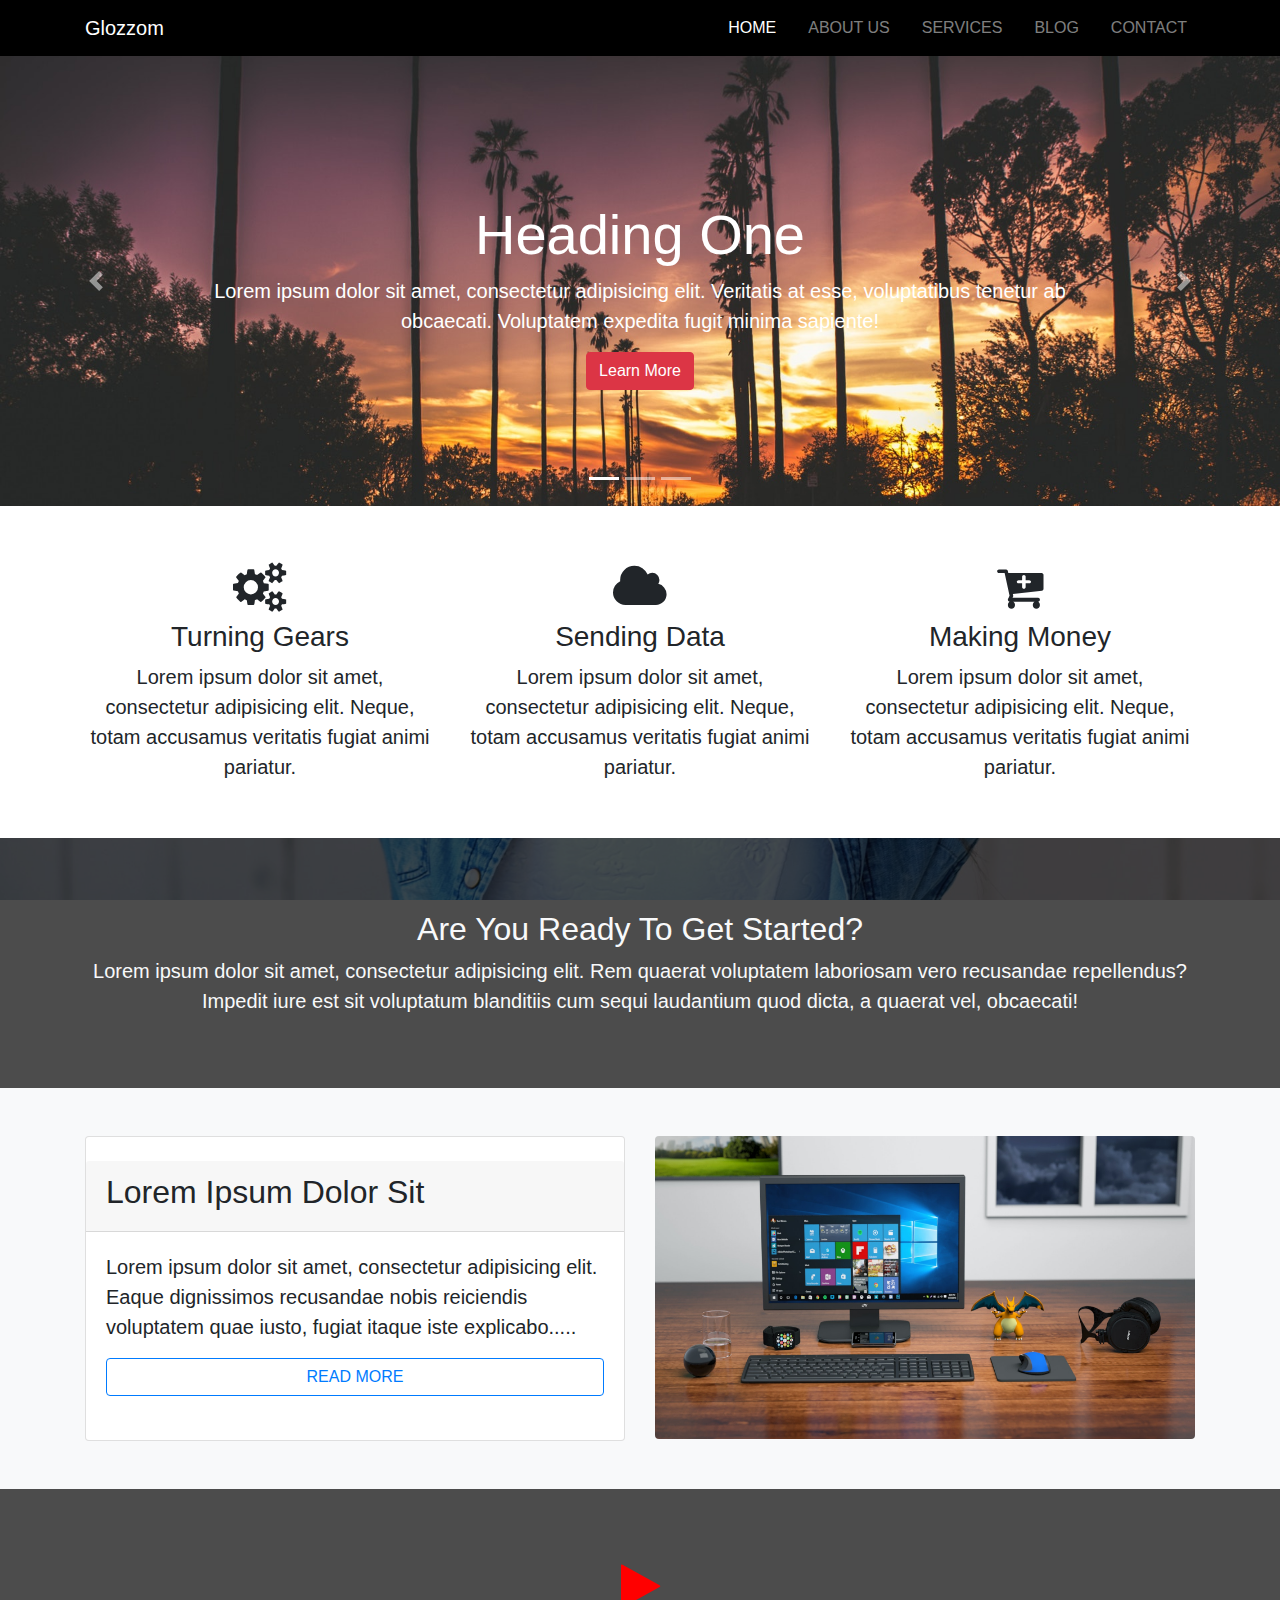
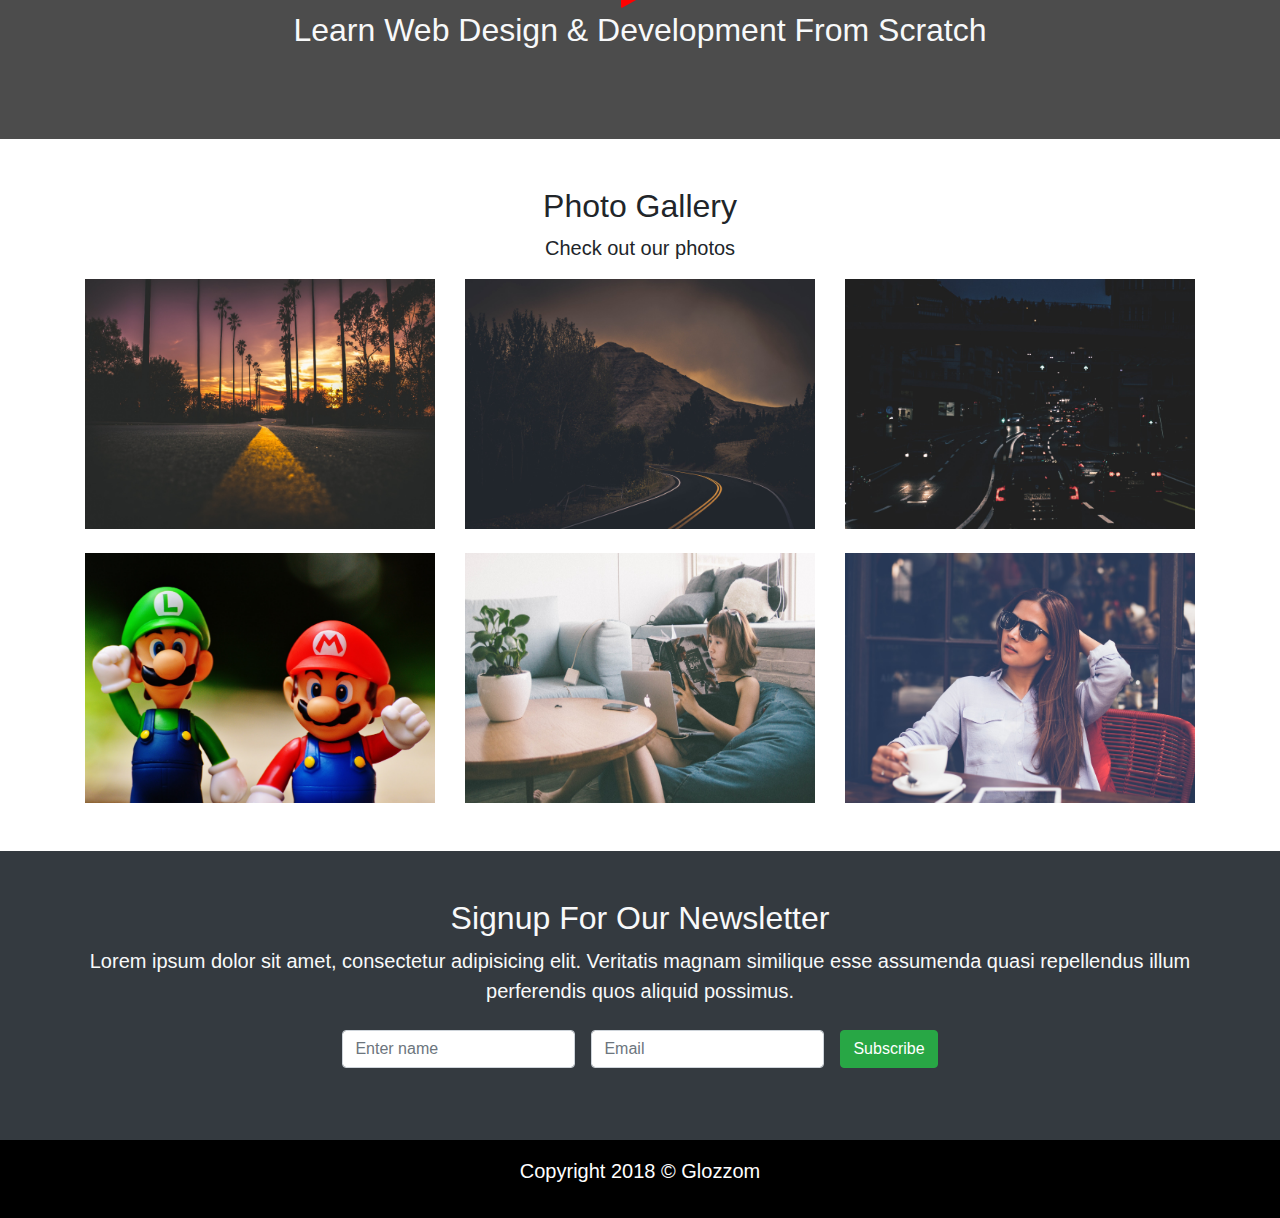
<file: index.html>
<!DOCTYPE html>
<html lang="en">
<head>
  <meta charset="UTF-8">
  <meta name="viewport" content="width=device-width, initial-scale=1.0">
  <meta http-equiv="X-UA-Compatible" content="ie=edge">
  <link rel="stylesheet" href="css/font-awesome.min.css">
  <link rel="stylesheet" href="css/uikit.min.css">
  <link rel="stylesheet" href="css/bootstrap.css">
  <link rel="stylesheet" href="css/style.css">
  <link rel="shortcut icon" href="img/icon.png" type="image/x-icon">
  <title>Glozzom</title>
</head>
<body>
 <!--Navigation-->
    <nav class="navbar navbar-expand-md navbar-dark" uk-sticky="top: 200; animation: uk-animation-slide-top; bottom: #sticky-on-scroll-up">
        <div class="container">
          <a href="index.html" class="navbar-brand">Glozzom</a>
         <button class="navbar-toggler navbar-toggler-right" data-toggle="collapse" data-target="#navbarNav">
             <span class="navbar-toggler-icon"></span>
         </button>
         
          <div id="navbarNav" class="collapse navbar-collapse">
            <ul class="navbar-nav ml-auto" >
                <li class="nav-item active">
                    <a class="nav-link" href="index.html">HOME</a>
                </li>
                <li class="nav-item">
                    <a class="nav-link" href="about.html">ABOUT US</a>
                </li>
                <li class="nav-item">
                    <a class="nav-link" href="services.html">SERVICES</a>
                </li>
                <li class="nav-item">
                    <a class="nav-link" href="blog.html">BLOG</a>
                </li>
                <li class="nav-item">
                    <a class="nav-link" href="contact.html">CONTACT</a>
                </li>
            </ul>
          </div>
        </div>
    </nav>
<!--carousel slider-->

<section id="showcase" class="bg-dark">
    <div id="myCarousel" class="carousel slide" data-ride="carousel">
      <ol class="carousel-indicators">
        <li data-slide-to="0" data-target="#myCarousel" class="active"></li>
        <li data-slide-to="1" data-target="#myCarousel"></li>
        <li data-slide-to="2" data-target="#myCarousel"></li>
      </ol>
      <div class="carousel-inner">
        <div class="carousel-item carousel-img-1 active">
          <div class="container">
            <div class="carousel-caption mb-3 pb-3 mb-sm-5 pb-sm-5">
              <h2 class="display-4">Heading One</h2>
              <p class="lead">Lorem ipsum dolor sit amet, consectetur adipisicing elit. Veritatis at esse, voluptatibus tenetur ab obcaecati. Voluptatem expedita fugit minima sapiente!</p>
              <a href="#" class="btn btn-danger">Learn More</a>
            </div>
          </div>
        </div>
        <div class="carousel-item carousel-img-2">
          <div class="container">
            <div class="carousel-caption mb-3 pb-3 mb-sm-5 pb-sm-5 ">
              <h2 class="display-4">Heading Two</h2>
              <p class="lead">Lorem ipsum dolor sit amet, consectetur adipisicing elit. Veritatis at esse, voluptatibus tenetur ab obcaecati. Voluptatem expedita fugit minima sapiente!</p>
              <a href="#" class="btn btn-warning">Learn More</a>
            </div>
          </div>
        </div>
        <div class="carousel-item carousel-img-3">
          <div class="container">
            <div class="carousel-caption mb-3 pb-3 mb-sm-5 pb-sm-5">
              <h2 class="display-4">Heading Three</h2>
              <p class="lead">Lorem ipsum dolor sit amet, consectetur adipisicing elit. Veritatis at esse, voluptatibus tenetur ab obcaecati. Voluptatem expedita fugit minima sapiente!</p>
              <a href="#" class="btn btn-primary">Learn More</a>
            </div>
          </div>
        </div>
      </div>
      <a href="#myCarousel" class="carousel-control-prev" data-slide="next">
        <span class="carousel-control-prev-icon"></span>
      </a>
      <a href="#myCarousel" class="carousel-control-next" data-slide="next">
        <span class="carousel-control-next-icon"></span>
      </a>
    </div>
  </section>

   <!-- Home Icon -->
   <section id="home-icon" class="py-5 text-center">
    <div class="container">
      <div class="row">
        <div class="col-md-4 my-2">
          <i class="fa fa-gears"></i>
          <h3 class="my-2">Turning Gears</h3>
          <p class="lead mb-0">Lorem ipsum dolor sit amet, consectetur adipisicing elit. Neque, totam accusamus veritatis fugiat animi pariatur.</p>
        </div>
        <div class="col-md-4 my-2">
          <i class="fa fa-cloud"></i>
          <h3 class="my-2">Sending Data</h3>
          <p class="lead mb-0">Lorem ipsum dolor sit amet, consectetur adipisicing elit. Neque, totam accusamus veritatis fugiat animi pariatur.</p>
        </div>
        <div class="col-md-4 my-2">
          <i class="fa fa-cart-plus"></i>
          <h3 class="my-2">Making Money</h3>
          <p class="lead mb-0">Lorem ipsum dolor sit amet, consectetur adipisicing elit. Neque, totam accusamus veritatis fugiat animi pariatur.</p>
        </div>
      </div>
    </div>
  </section>

  <!--home Get started-->

  <section id="getstarted"  class="text-center py-5 text-light">
    <div class="dark-overlay">
      <div class="container">
        <div class="row">
          <div class="col mt-5 pt-4 pb-2">
            <h2>Are You Ready To Get Started?</h2>
            <p class="lead">Lorem ipsum dolor sit amet, consectetur adipisicing elit. Rem quaerat voluptatem laboriosam vero recusandae repellendus? Impedit iure est sit voluptatum blanditiis cum sequi laudantium quod dicta, a quaerat vel, obcaecati!</p>
          </div>
        </div>
      </div>
    </div>
  </section>

  <section id="home-info" class="bg-light">
    <div class="container">
      <div class="row py-5">
        <div class="col-lg-6">
          <div class="card py-4">
            <div class="card-header">
              <h2>Lorem Ipsum Dolor Sit</h2>
            </div>
            <div class="card-body">
              <p class="lead">
                Lorem ipsum dolor sit amet, consectetur adipisicing elit. Eaque dignissimos recusandae nobis reiciendis voluptatem quae iusto, fugiat itaque iste explicabo.....
              </p>
              <a class="uk-button btn btn-block btn-outline-primary uk-button-default" href="#modal-container" uk-toggle>read more</a>
            </div>
          </div>
        </div>
        <div class="col-lg-6">
          <img src="img/pc.jpeg" class=" mt-lg-0 img-fluid rounded mt-md-3 mt-sm-4 " alt="">
        </div>
      </div>
    </div>
  </section>
  <!--home video section-->
  <section id="home-video" class="text-center text-light">
    <div class="dark-overlay">
      <div class="container">
        <div class="row">
          <div class="col mt-5 pt-4">
            <div uk-lightbox >
              <a href="https://youtu.be/S02q9maNeSI">
                <i class="fa fa-play"></i>
              </a>
            </div>
            <h2>Learn Web Design & Development From Scratch</h2>
          </div>
        </div>
      </div>
    </div>
  </section>

  <!--photo gallery-->

  <section id="gallery" class="py-5" uk-lightbox>
   <div class="container">
     <div class="row text-center">
       <div class="col">
         <h2>Photo Gallery</h2>
         <p class="lead">Check out our photos</p>
       </div>
     </div>

     <div class="row">
     <div class="col-md-4">
      <div>
        <a href="img/image1.jpeg">
        <img src="img/image1.jpeg" class="img-fluid" alt="">
      </a>
      </div>
     </div>
     <div class="col-md-4">
      <div>
        <a href="img/image2.jpeg">
        <img src="img/image2.jpeg" class="img-fluid" alt="">
      </a>
      </div>
     </div>
     <div class="col-md-4 ">
      <div>
        <a href="img/image3.jpeg">
        <img src="img/image3.jpeg" class="img-fluid" alt="">
      </a>
      </div>
     </div>
    </div>
    <div class="row pt-0 pt-md-4">
      <div class="col-md-4">
       <div>
         <a href="img/image4.jpeg">
         <img src="img/image4.jpeg" class="img-fluid" alt="">
       </a>
       </div>
      </div>
      <div class="col-md-4">
       <div>
         <a href="img/image5.jpeg">
         <img src="img/image5.jpeg" class="img-fluid" alt="">
       </a>
       </div>
      </div>
      <div class="col-md-4">
       <div>
         <a href="img/image6.jpeg">
         <img src="img/image6.jpeg" class="img-fluid" alt="">
       </a>
       </div>
      </div>
     </div>
   </div>
  </section>

  <section id="newsletter" class="text-center bg-dark text-light py-5">
    <div class="container">
      <div class="row">
        <div class="col">
          <h2>Signup For Our Newsletter</h2>
           <p class="lead">
            Lorem ipsum dolor sit amet, consectetur adipisicing elit. Veritatis magnam similique esse assumenda quasi repellendus illum perferendis quos aliquid possimus.</p>
            <form class="form form-inline justify-content-center form-group">
              <label  class="sr-only" for="name">Name</label>
              <input  class="form-control m-2" type="text" placeholder="Enter name">
              <label class="sr-only" for="email">Email</label>
              <input  class="form-control m-2" type="email" placeholder="Email">
              <input class=" m-2 btn-success btn" type="submit" value="Subscribe" >
            </form>
        </div>
      </div>
    </div>
  </section>

  <section id="copyright" class="text-center py-3">
    <div class="container">
      <div class="row">
        <div class="col">
          <p class="lead pb-0">Copyright 2018 &copy; Glozzom</p>
        </div>
      </div>
    </div>
  </section>










  <script src="js/jquery.min.js"></script>
  <script src="js/popper.min.js"></script>
  <script src="js/bootstrap.min.js"></script>
  <script src="js/uikit.min.js"></script>
  <script src="js/uikit-icons.min.js"></script>
</body>
</html>
</file>
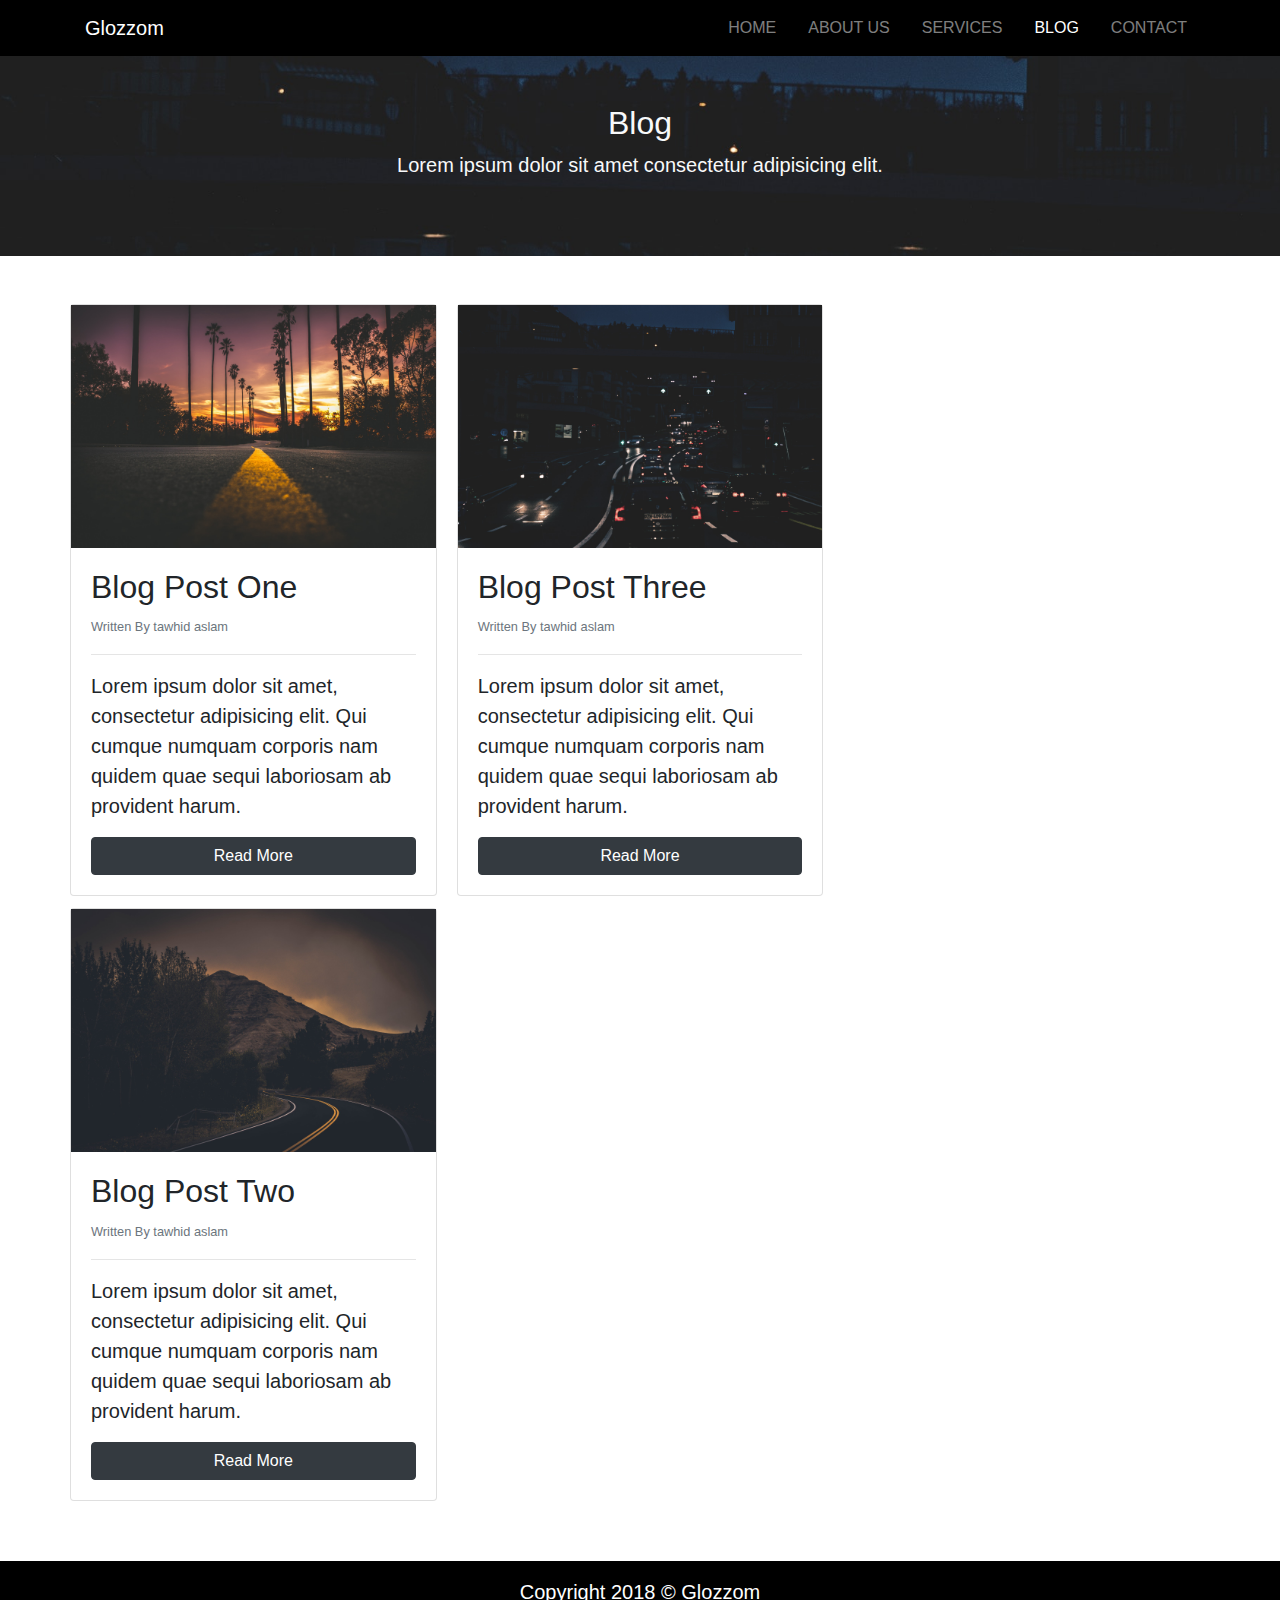
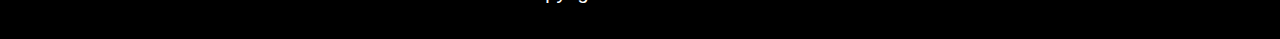
<file: blog.html>
<!DOCTYPE html>
<html lang="en">
<head>
  <meta charset="UTF-8">
  <meta name="viewport" content="width=device-width, initial-scale=1.0">
  <meta http-equiv="X-UA-Compatible" content="ie=edge">
  <link rel="stylesheet" href="css/slick.css">
  <link rel="stylesheet" href="css/slick-theme.css">
  <link rel="stylesheet" href="css/font-awesome.min.css">
  <link rel="stylesheet" href="css/uikit.min.css">
  <link rel="stylesheet" href="css/bootstrap.css">
  <link rel="stylesheet" href="css/style.css">
  <link rel="shortcut icon" href="img/icon.png" type="image/x-icon">
  <title>Glozzom</title>
</head>
<body>
 <!--Navigation-->
    <nav class="navbar navbar-expand-md navbar-dark" uk-sticky="top: 200; animation: uk-animation-slide-top; bottom: #sticky-on-scroll-up">
        <div class="container">
          <a href="index.html" class="navbar-brand">Glozzom</a>
         <button class="navbar-toggler navbar-toggler-right" data-toggle="collapse" data-target="#navbarNav">
             <span class="navbar-toggler-icon"></span>
         </button>
         
          <div id="navbarNav" class="collapse navbar-collapse">
            <ul class="navbar-nav ml-auto" >
                <li class="nav-item">
                    <a class="nav-link" href="index.html">HOME</a>
                </li>
                <li class="nav-item">
                    <a class="nav-link" href="about.html">ABOUT US</a>
                </li>
                <li class="nav-item">
                    <a class="nav-link" href="services.html">SERVICES</a>
                </li>
                <li class="nav-item active">
                    <a class="nav-link" href="blog.html">BLOG</a>
                </li>
                <li class="nav-item">
                    <a class="nav-link" href="contact.html">CONTACT</a>
                </li>
            </ul>
          </div>
        </div>
    </nav>

    <!--blog page header-->
    <section id="blog-page-header" class="text-center text-light">
      <div class="container">
          <div class="row">
              <div class="col mt-5">
                  <h2>Blog</h2>
                  <p class="lead">Lorem ipsum dolor sit amet consectetur adipisicing elit.</p>
              </div>
          </div>
      </div>
    </section>

    <!--blog section-->
    <section id="blog" class="py-5">
        <div class="container">
            <div class="row">
                <div class="card-columns">
                    <div class="card">
                        <img src="img/image1.jpeg" class="img-fluid" alt="">
                       <div class="card-body">
                        <div class="card-title">
                            <h2>Blog Post One</h2>
                            <small class="text-muted">Written By tawhid aslam</small>
                        </div> <hr>
                        <div class="card-text">
                            <p class="lead">Lorem ipsum dolor sit amet, consectetur adipisicing elit. Qui cumque numquam corporis nam quidem quae sequi laboriosam ab provident harum.</p>
                        </div>
                        <a class="btn btn-dark btn-block" href="#">Read More</a>

                       </div>
                    </div>
                    <div class="card">
                        <img src="img/image2.jpeg" class="img-fluid" alt="">
                       <div class="card-body">
                        <div class="card-title">
                            <h2>Blog Post Two</h2>
                            <small class="text-muted">Written By tawhid aslam</small>
                        </div> <hr>
                        <div class="card-text">
                            <p class="lead">Lorem ipsum dolor sit amet, consectetur adipisicing elit. Qui cumque numquam corporis nam quidem quae sequi laboriosam ab provident harum.</p>
                        </div>
                        <a class="btn btn-dark btn-block" href="#">Read More</a>

                       </div>
                    </div>
                    <div class="card">
                        <img src="img/image3.jpeg" class="img-fluid" alt="">
                       <div class="card-body">
                        <div class="card-title">
                            <h2>Blog Post Three</h2>
                            <small class="text-muted">Written By tawhid aslam</small>
                        </div> <hr>
                        <div class="card-text">
                            <p class="lead">Lorem ipsum dolor sit amet, consectetur adipisicing elit. Qui cumque numquam corporis nam quidem quae sequi laboriosam ab provident harum.</p>
                        </div>
                        <a class="btn btn-dark btn-block" href="#">Read More</a>

                       </div>
                    </div>
                </div>
            </div>
        </div>
    </section>

<!--copyright -->
  <section id="copyright" class="text-center py-3">
    <div class="container">
      <div class="row">
        <div class="col">
          <p class="lead pb-0">Copyright 2018 &copy; Glozzom</p>
        </div>
      </div>
    </div>
  </section>

  <script src="js/jquery.min.js"></script>
  <script src="js/popper.min.js"></script>
  <script src="js/bootstrap.min.js"></script>
  <script src="js/uikit.min.js"></script>
  <script src="js/uikit-icons.min.js"></script>
  <script src="js/slick.min.js"></script>
  <script src="js/main.js"></script>
</body>
</html>
</file>
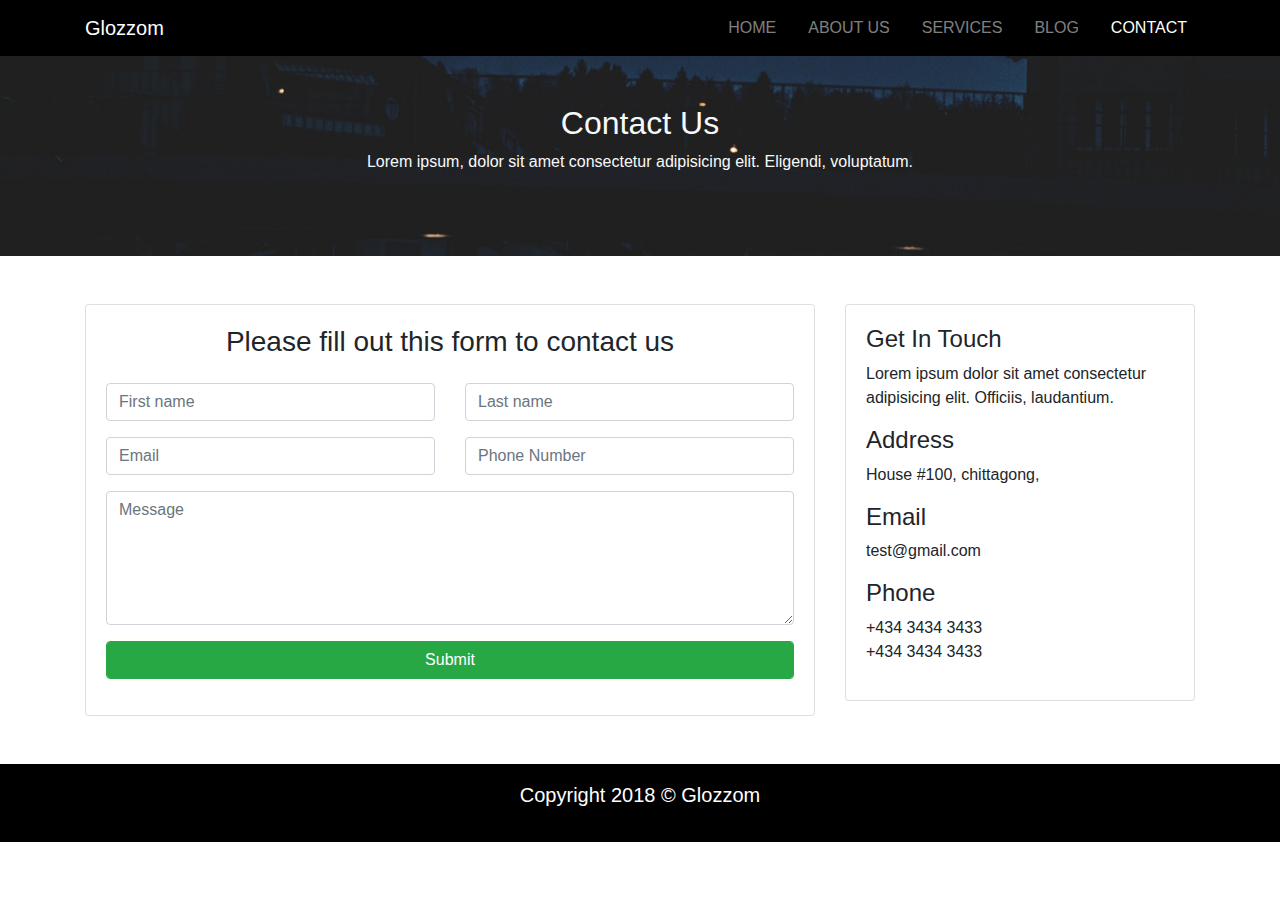
<file: contact.html>
<!DOCTYPE html>
<html lang="en">
<head>
  <meta charset="UTF-8">
  <meta name="viewport" content="width=device-width, initial-scale=1.0">
  <meta http-equiv="X-UA-Compatible" content="ie=edge">
  <link rel="stylesheet" href="css/slick.css">
  <link rel="stylesheet" href="css/slick-theme.css">
  <link rel="stylesheet" href="css/font-awesome.min.css">
  <link rel="stylesheet" href="css/uikit.min.css">
  <link rel="stylesheet" href="css/bootstrap.css">
  <link rel="stylesheet" href="css/style.css">
  <link rel="shortcut icon" href="img/icon.png" type="image/x-icon">
  <title>Glozzom</title>
</head>
<body>
 <!--Navigation-->
    <nav class="navbar navbar-expand-md navbar-dark" uk-sticky="top: 200; animation: uk-animation-slide-top; bottom: #sticky-on-scroll-up">
        <div class="container">
          <a href="index.html" class="navbar-brand">Glozzom</a>
         <button class="navbar-toggler navbar-toggler-right" data-toggle="collapse" data-target="#navbarNav">
             <span class="navbar-toggler-icon"></span>
         </button>
         
          <div id="navbarNav" class="collapse navbar-collapse">
            <ul class="navbar-nav ml-auto" >
                <li class="nav-item">
                    <a class="nav-link" href="index.html">HOME</a>
                </li>
                <li class="nav-item">
                    <a class="nav-link" href="about.html">ABOUT US</a>
                </li>
                <li class="nav-item">
                    <a class="nav-link" href="services.html">SERVICES</a>
                </li>
                <li class="nav-item">
                    <a class="nav-link" href="blog.html">BLOG</a>
                </li>
                <li class="nav-item active">
                    <a class="nav-link" href="contact.html">CONTACT</a>
                </li>
            </ul>
          </div>
        </div>
    </nav>

    <!--contact section-->
    <section id="contact-page-header" class="text-center text-light">
        <div class="container">
            <div class="row">
                <div class="col py-5">
                    <h2>Contact Us</h2>
                    <p>Lorem ipsum, dolor sit amet consectetur adipisicing elit. Eligendi, voluptatum.</p>
                </div>
            </div>
        </div>
    </section>
    
    <!--contact main section-->
    <section id="section" class="py-5">
      <div class="container">
          <div class="row">
              <div class="col-md-8">
                <div class="card">
                    <div class="card-body">
                        <h3 class="text-center mb-4">Please fill out this form to contact us</h3>
                        <div class="row">
                            <div class="col-md-6">
                                <div class="form-group">
                                    <input type="text" placeholder="First name" class="form-control">
                                </div>
                            </div>
                            <div class="col-md-6">
                                <div class="form-group">
                                    <input type="text" placeholder="Last name" class="form-control">
                                </div>
                            </div>
                        </div>
                        <div class="row">
                            <div class="col-md-6">
                                <div class="form-group">
                                    <input type="email" placeholder="Email" class="form-control">
                                </div>
                            </div>
                            <div class="col-md-6">
                                <div class="form-group">
                                    <input type="name" placeholder="Phone Number" class="form-control">
                                </div>
                            </div>
                        </div>
                        <div class="row">
                            <div class="col">
                                <div class="form-group">
                                    <textarea class="form-control" placeholder="Message" name="message" id="" cols="10" rows="5"></textarea>
                                </div>
                            </div>
                        </div>
                        <div class="form-group">
                            <input class="form-control btn btn-success" type="submit" value="Submit">
                        </div>
                    </div>
                </div>
              </div>
              <div class="col-md-4">
               <div class="card">
                   <div class="card-body">
                       <h4>Get In Touch</h4>
                       <p>Lorem ipsum dolor sit amet consectetur adipisicing elit. Officiis, laudantium.</p>
                       <h4>Address</h4>
                       <p>House #100, chittagong,</p>
                       <h4>Email</h4>
                       <p>test@gmail.com</p>
                       <h4>Phone</h4>
                       <p>
                        +434 3434 3433 <br>
                        +434 3434 3433
                       </p>
                   </div>
               </div>
              </div>
          </div>
      </div>
    </section>
  

<!--copyright -->
  <section id="copyright" class="text-center py-3">
    <div class="container">
      <div class="row">
        <div class="col">
          <p class="lead pb-0">Copyright 2018 &copy; Glozzom</p>
        </div>
      </div>
    </div>
  </section>

  <script src="js/jquery.min.js"></script>
  <script src="js/popper.min.js"></script>
  <script src="js/bootstrap.min.js"></script>
  <script src="js/uikit.min.js"></script>
  <script src="js/uikit-icons.min.js"></script>
  <script src="js/slick.min.js"></script>
  <script src="js/main.js"></script>
</body>
</html>
</file>
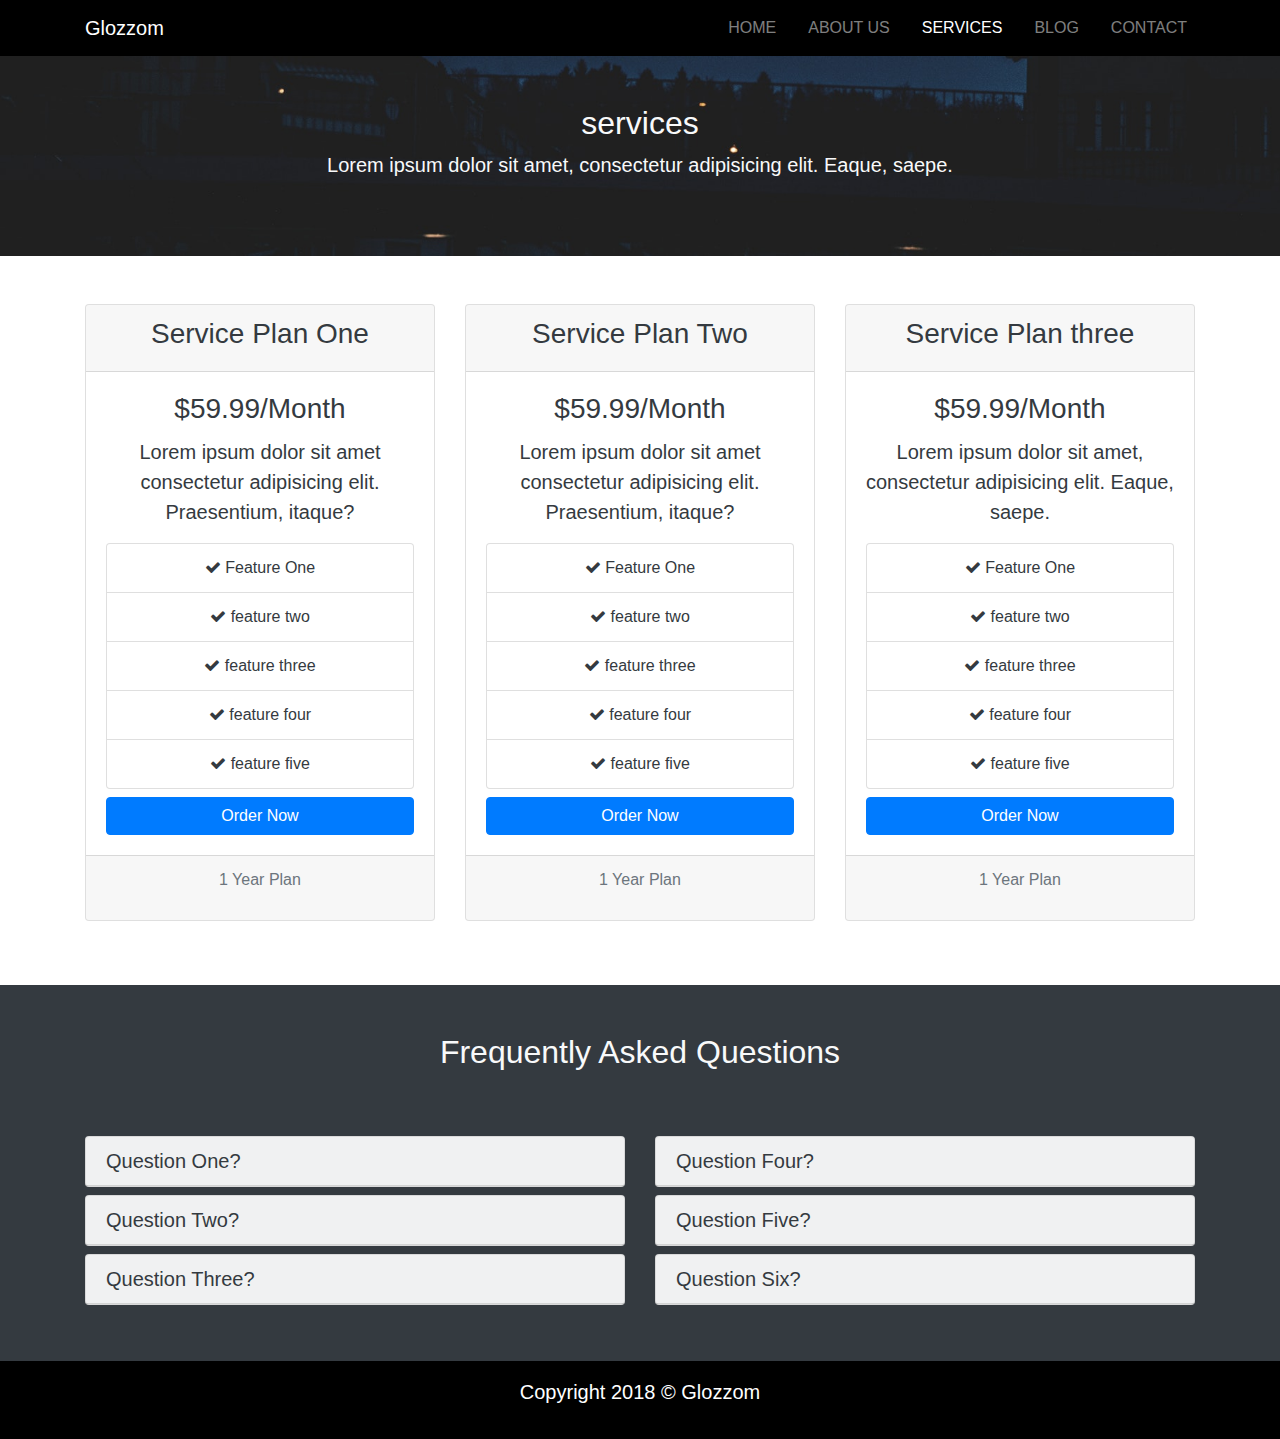
<file: services.html>
<!DOCTYPE html>
<html lang="en">
<head>
  <meta charset="UTF-8">
  <meta name="viewport" content="width=device-width, initial-scale=1.0">
  <meta http-equiv="X-UA-Compatible" content="ie=edge">
  <link rel="stylesheet" href="css/slick.css">
  <link rel="stylesheet" href="css/slick-theme.css">
  <link rel="stylesheet" href="css/font-awesome.min.css">
  <link rel="stylesheet" href="css/uikit.min.css">
  <link rel="stylesheet" href="css/bootstrap.css">
  <link rel="stylesheet" href="css/style.css">
  <link rel="shortcut icon" href="img/icon.png" type="image/x-icon">
  <title>Glozzom</title>
</head>
<body>
 <!--Navigation-->
    <nav class="navbar navbar-expand-md navbar-dark" uk-sticky="top: 200; animation: uk-animation-slide-top; bottom: #sticky-on-scroll-up">
        <div class="container">
          <a href="index.html" class="navbar-brand">Glozzom</a>
         <button class="navbar-toggler navbar-toggler-right" data-toggle="collapse" data-target="#navbarNav">
             <span class="navbar-toggler-icon"></span>
         </button>
         
          <div id="navbarNav" class="collapse navbar-collapse">
            <ul class="navbar-nav ml-auto" >
                <li class="nav-item">
                    <a class="nav-link" href="index.html">HOME</a>
                </li>
                <li class="nav-item">
                    <a class="nav-link" href="about.html">ABOUT US</a>
                </li>
                <li class="nav-item active">
                    <a class="nav-link" href="services.html">SERVICES</a>
                </li>
                <li class="nav-item">
                    <a class="nav-link" href="blog.html">BLOG</a>
                </li>
                <li class="nav-item">
                    <a class="nav-link" href="contact.html">CONTACT</a>
                </li>
            </ul>
          </div>
        </div>
    </nav>
    <!--services page header-->
<section id="services-page-header" class="text-center text-light">
 <div class="container">
     <div class="row">
         <div class="col mt-5">
             <h2>services</h2>
             <p class="lead">Lorem ipsum dolor sit amet, consectetur adipisicing elit. Eaque, saepe.</p>
         </div>
     </div>
 </div>
</section>
<!--price table-->
<section id="price-table" class="py-5">
  <div class="container">
      <div class="row">
          <div class="col-md-4">
             <div class="card mb-3 text-center text-dark">
               <div class="card-header">
                   <h3>Service Plan One</h3>
               </div>
               <div class="card-body">
                   <div class="card-title">
                       <h3>$59.99/Month</h3>
                   </div>
                   <div class="card-text mb-3">
                       <p class="lead">Lorem ipsum dolor sit amet consectetur adipisicing elit. Praesentium, itaque?</p>
                   </div>
                   <ul class="list-group">
                       <li class="list-group-item">
                          <i class="fa fa-check"></i>
                          Feature One 
                       </li>
                       <li class="list-group-item">
                           <i class="fa fa-check"></i>
                           feature two
                       </li>
                       <li class="list-group-item">
                         <i class="fa fa-check"></i>
                         feature three
                       </li>
                       <li class="list-group-item">
                           <i class="fa fa-check"></i>
                           feature four
                       </li>
                       <li class="list-group-item">
                           <i class="fa fa-check"></i>
                           feature five
                       </li>
                   </ul>
                   <a class="btn btn-primary mt-2 btn-block" href="">Order Now</a>
               </div>
               <div class="card-footer">
                 <p class="text-muted">1 Year Plan </p>
               </div>
             </div> 
          </div>
          <div class="col-md-4">
            <div class="card mb-3 text-center text-dark">
                <div class="card-header">
                    <h3>Service Plan Two</h3>
                </div>
                <div class="card-body">
                    <div class="card-title">
                        <h3>$59.99/Month</h3>
                    </div>
                    <div class="card-text mb-3">
                        <p class="lead">Lorem ipsum dolor sit amet consectetur adipisicing elit. Praesentium, itaque?</p>
                    </div>
                    <ul class="list-group">
                        <li class="list-group-item">
                           <i class="fa fa-check"></i>
                           Feature One 
                        </li>
                        <li class="list-group-item">
                            <i class="fa fa-check"></i>
                            feature two
                        </li>
                        <li class="list-group-item">
                          <i class="fa fa-check"></i>
                          feature three
                        </li>
                        <li class="list-group-item">
                            <i class="fa fa-check"></i>
                            feature four
                        </li>
                        <li class="list-group-item">
                            <i class="fa fa-check"></i>
                            feature five
                        </li>
                    </ul>
                    <a class="btn btn-primary mt-2 btn-block" href="">Order Now</a>
                </div>
                <div class="card-footer">
                  <p class="text-muted">1 Year Plan </p>
                </div>
              </div>
          </div>
          <div class="col-md-4">
            <div class="card mb-3 text-center text-dark">
                <div class="card-header">
                    <h3>Service Plan three</h3>
                </div>
                <div class="card-body">
                    <div class="card-title">
                        <h3>$59.99/Month</h3>
                    </div>
                    <div class="card-text mb-3">
                        <p class="lead">Lorem ipsum dolor sit amet, consectetur adipisicing elit. Eaque, saepe.</p>
                    </div>
                    <ul class="list-group">
                        <li class="list-group-item">
                           <i class="fa fa-check"></i>
                           Feature One 
                        </li>
                        <li class="list-group-item">
                            <i class="fa fa-check"></i>
                            feature two
                        </li>
                        <li class="list-group-item">
                          <i class="fa fa-check"></i>
                          feature three
                        </li>
                        <li class="list-group-item">
                            <i class="fa fa-check"></i>
                            feature four
                        </li>
                        <li class="list-group-item">
                            <i class="fa fa-check"></i>
                            feature five
                        </li>
                    </ul>
                    <a class="btn btn-primary mt-2 btn-block" href="">Order Now</a>
                </div>
                <div class="card-footer">
                  <p class="text-muted">1 Year Plan </p>
                </div>
              </div>
          </div>
      </div>
  </div>
</section>
<!--FaQ section-->
<section id="accordion" class="py-5 bg-dark">
    <div class="container">
      <div class="row text-center text-light">
        <div class="col">
          <h2>Frequently Asked Questions</h2>
        </div>
      </div>
      <div class="row mt-5">
        <div class="col-md-6">
          <div class="card bg-light text-dark my-2">
            <div class="card-header" id="headingOne">
              <h5 class="mb-0">
                <a href="#collapseOne" class="text-dark" data-toggle="collapse">
                Question One?</a>
              </h5>
            </div>
            <div id="collapseOne" class="collapse p-3" data-parent="#accordion">
              <p class="lead mb-0">Lorem ipsum dolor sit amet, consectetur adipisicing elit. Eveniet corrupti qui, architecto ad officia? Quo.</p>
            </div>
          </div>
          <div class="card bg-light text-dark my-2">
            <div class="card-header" id="headingTwo">
              <h5 class="mb-0">
                <a href="#collapseTwo" class="text-dark" data-toggle="collapse">
                Question Two?</a>
              </h5>
            </div>
            <div id="collapseTwo" class="collapse p-3" data-parent="#accordion">
              <p class="lead mb-0">Lorem ipsum dolor sit amet, consectetur adipisicing elit. Eveniet corrupti qui, architecto ad officia? Quo.</p>
            </div>
          </div>
          <div class="card bg-light text-dark my-2">
            <div class="card-header" id="headingThree">
              <h5 class="mb-0">
                <a href="#collapseThree" class="text-dark" data-toggle="collapse">
                Question Three?</a>
              </h5>
            </div>
            <div id="collapseThree" class="collapse p-3" data-parent="#accordion">
              <p class="lead mb-0">Lorem ipsum dolor sit amet, consectetur adipisicing elit. Eveniet corrupti qui, architecto ad officia? Quo.</p>
            </div>
          </div>
        </div>
        <div class="col-md-6">
          <div class="card bg-light text-dark my-2">
            <div class="card-header" id="headingFour">
              <h5 class="mb-0">
                <a href="#collapseFour" class="text-dark" data-toggle="collapse">
                Question Four?</a>
              </h5>
            </div>
            <div id="collapseFour" class="collapse p-3" data-parent="#accordion">
              <p class="lead mb-0">Lorem ipsum dolor sit amet, consectetur adipisicing elit. Eveniet corrupti qui, architecto ad officia? Quo.</p>
            </div>
          </div>
          <div class="card bg-light text-dark my-2">
            <div class="card-header" id="headingFive">
              <h5 class="mb-0">
                <a href="#collapseFive" class="text-dark" data-toggle="collapse">
                Question Five?</a>
              </h5>
            </div>
            <div id="collapseFive" class="collapse p-3" data-parent="#accordion">
              <p class="lead mb-0">Lorem ipsum dolor sit amet, consectetur adipisicing elit. Eveniet corrupti qui, architecto ad officia? Quo.</p>
            </div>
          </div>
          <div class="card bg-light text-dark my-2">
            <div class="card-header" id="headingSix">
              <h5 class="mb-0">
                <a href="#collapseSix" class="text-dark" data-toggle="collapse">
                Question Six?</a>
             
              </h5>
            </div>
            <div id="collapseSix" class="collapse p-3" data-parent="#accordion">
              <p class="lead mb-0">Lorem ipsum dolor sit amet, consectetur adipisicing elit. Eveniet corrupti qui, architecto ad officia? Quo.</p>
            </div>
          </div>
        </div>
      </div>
    </div>
  </section>
<!--copyright -->
  <section id="copyright" class="text-center py-3">
    <div class="container">
      <div class="row">
        <div class="col">
          <p class="lead pb-0">Copyright 2018 &copy; Glozzom</p>
        </div>
      </div>
    </div>
  </section>

  <!--js file-->
  <script src="js/jquery.min.js"></script>
  <script src="js/popper.min.js"></script>
  <script src="js/bootstrap.min.js"></script>
  <script src="js/uikit.min.js"></script>
  <script src="js/uikit-icons.min.js"></script>
  <script src="js/slick.min.js"></script>
  <script src="js/main.js"></script>
</body>
</html>
</file>
<file: css/style.css>
.navbar {
  background: #000; }
  .navbar .nav-item {
    padding-left: 1em; }

.carousel .carousel-img-1 {
  background: url("../img/image1.jpeg");
  background-size: cover;
  height: 450px; }

.carousel .carousel-img-2 {
  background: url("../img/image2.jpeg");
  background-size: cover;
  height: 450px; }

.carousel .carousel-img-3 {
  background: url("../img/image3.jpeg");
  background-size: cover;
  height: 450px; }

#getstarted {
  position: relative;
  background: url("../img/bg1.jpeg");
  background-size: cover;
  background-repeat: no-repeat;
  background-attachment: fixed;
  min-height: 250px; }
  #getstarted .dark-overlay {
    background: rgba(0, 0, 0, 0.7);
    position: absolute;
    top: 0;
    left: 0;
    width: 100%;
    height: 100%; }

#home-video {
  position: relative;
  background: url("../img/people.jpeg");
  background-size: cover;
  background-repeat: no-repeat;
  background-attachment: fixed;
  min-height: 250px; }
  #home-video .dark-overlay {
    background: rgba(0, 0, 0, 0.7);
    position: absolute;
    top: 0;
    left: 0;
    width: 100%;
    height: 100%; }
  #home-video .fa {
    font-size: 50px;
    color: #ff0000; }

#home-icon .fa {
  font-size: 50px; }

#gallery img {
  min-height: 250px; }

#copyright {
  background: #000;
  color: #fff; }

#page-header {
  background: url("../img/image1.jpeg");
  background-size: cover;
  min-height: 200px;
  background-attachment: fixed; }

#about-info img {
  height: 350px;
  width: 350px; }

#icon-box .fa {
  font-size: 50px;
  margin-bottom: 20px; }

#testimonial .slick-prev::before,
#testimonial .slick-next::before {
  color: #000; }

#services-page-header {
  background: url("../img/image3.jpeg");
  background-attachment: fixed;
  background-size: cover;
  min-height: 200px; }

#blog-page-header {
  background: url("../img/image3.jpeg");
  background-attachment: fixed;
  background-size: cover;
  min-height: 200px; }

#contact-page-header {
  background: url("../img/image3.jpeg");
  background-attachment: fixed;
  background-size: cover;
  min-height: 200px; }

@media (max-width: 767px) {
  #getstarted {
    min-height: 300px; } }

@media (max-width: 480px) {
  #getstarted {
    min-height: 400px; }
  #home-video {
    min-height: 400px; } }
</file>
